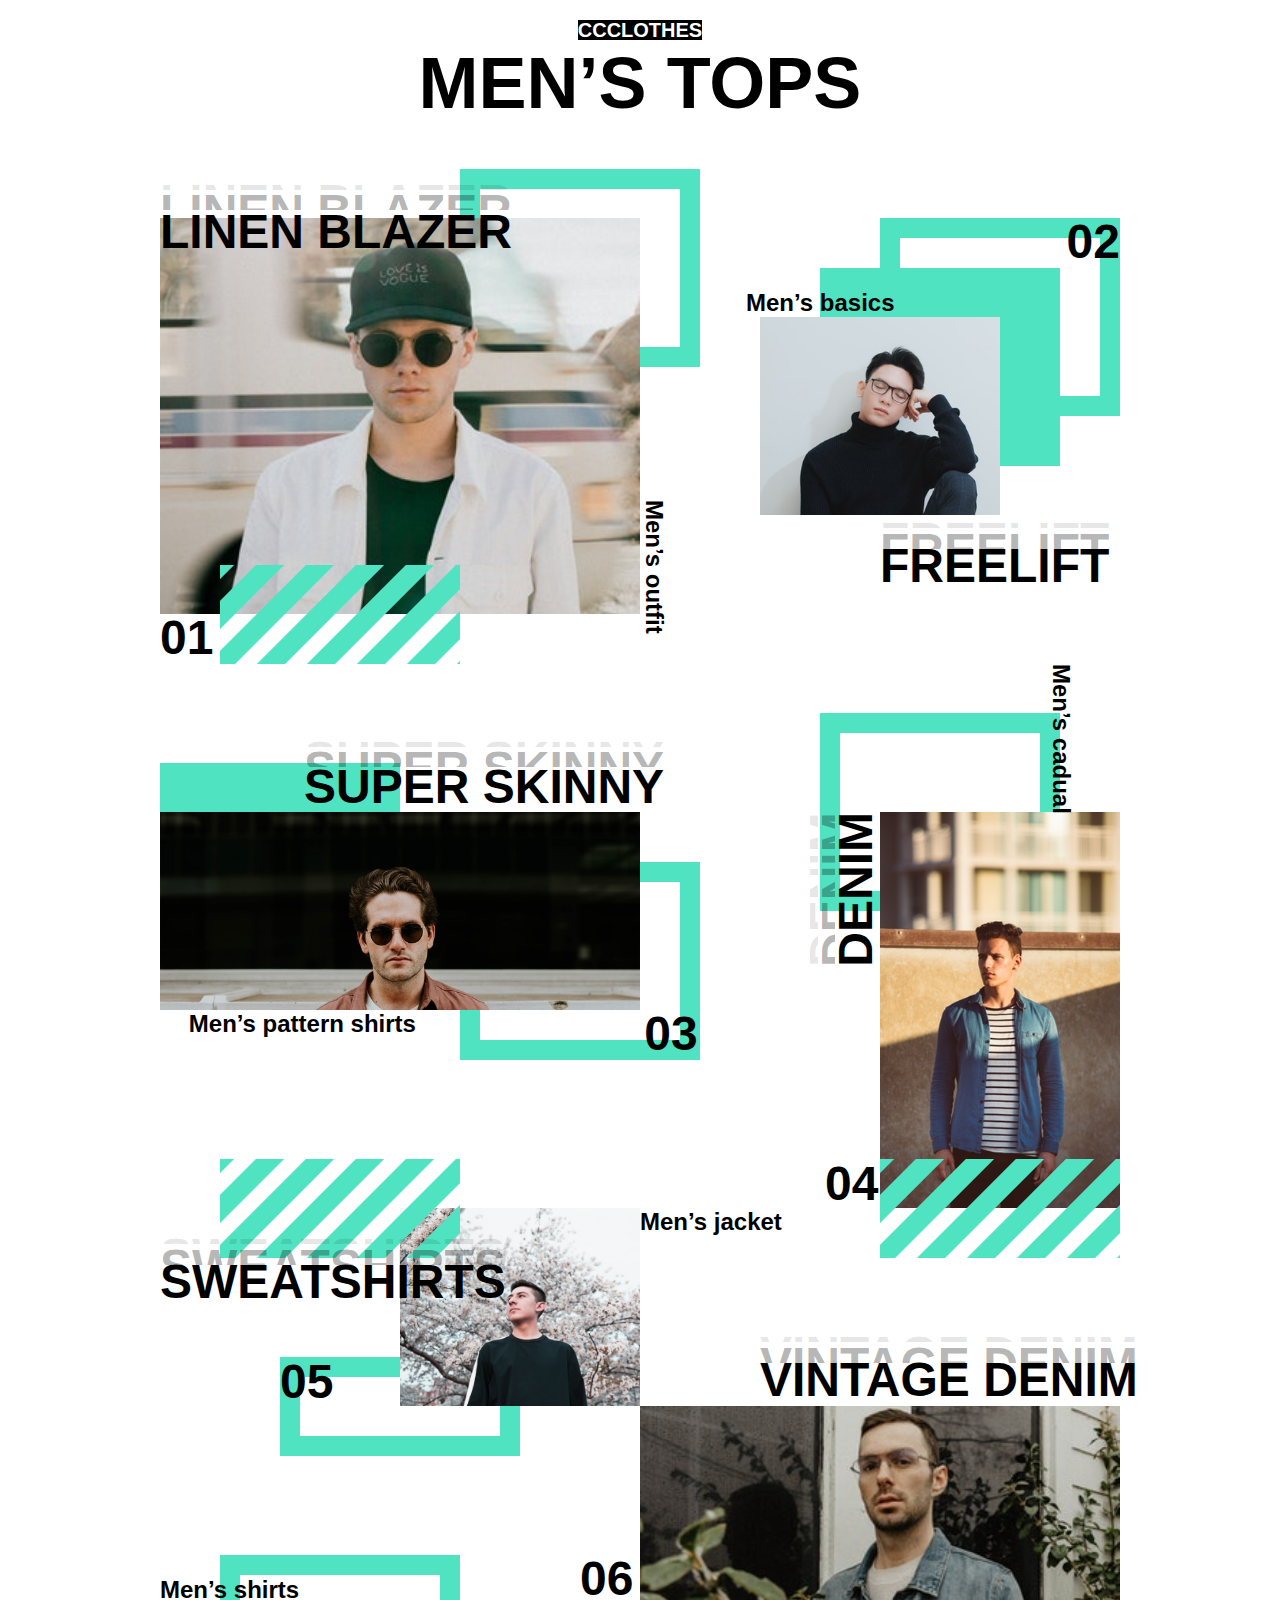
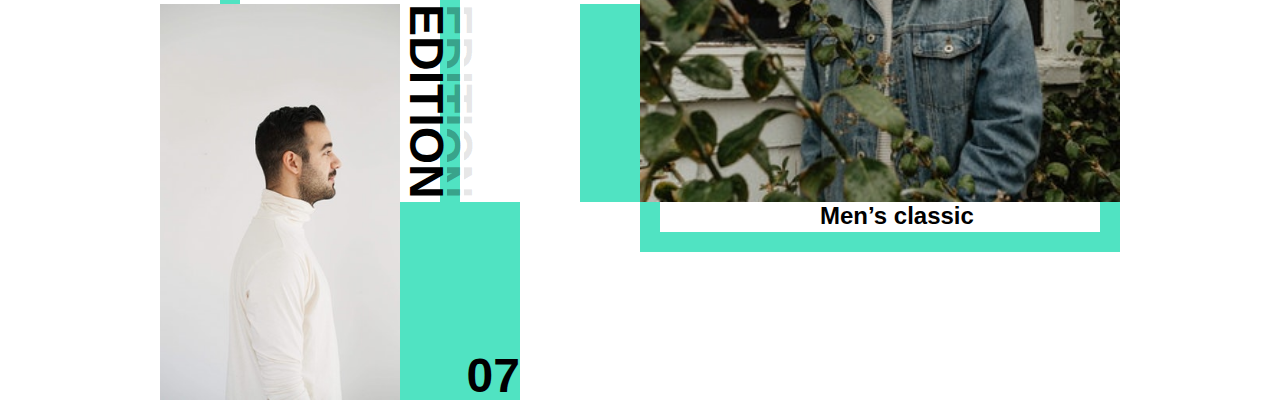
<file: index.html>
<!DOCTYPE html>
<html lang="en">
<head>
	<meta charset="UTF-8">
	<title>Document</title>
	<link rel="stylesheet" href="css/reset.css">
	<link rel="stylesheet" href="css/public.css">
	<link rel="stylesheet" href="css/index.css">
</head>
<body>
	<div class="wrap">
		<div class="logo">CCCLOTHES</div>
		<h1><a href="product.html">MEN’S TOPS</a></h1>
		<div class="outfit-phto">
			<img src="img/man1.jpg" alt="">
		</div>
		<div class="basics-phto">
			<img src="img/man2.jpg" alt="">
		</div>
		<div class="pattern-shirts-phto">
			<img src="img/man3.jpg" alt="">
		</div>
		<div class="cadual-phto">
			<img src="img/man5.jpg" alt="">
		</div>
		<div class="jacket-phto">
			<img src="img/man4.jpg" alt="">
		</div>
		<div class="classic-phto">
			<img src="img/man6.jpg" alt="">
		</div>
		<div class="shirts-phto">
			<img src="img/man7.jpg" alt="">
		</div>

		<div class="outfit-pattern">
			<div class="patten1"></div>
			<div class="patten2"></div>
			<div class="product" data-text="LINEN BLAZER">LINEN BLAZER</div>
			<div class="title"
			>Men’s outfit</div>
			<div class="index">01</div>
		</div>
		<div class="basics-pattern">
			<div class="patten1"></div>
			<div class="patten2"></div>
			<div class="product" data-text="FREELIFT">FREELIFT</div>
			<div class="title"
			>Men’s basics</div>
			<div class="index">02</div>
		</div>
		<div class="pattern-shirts-pattern">
			<div class="patten1"></div>
			<div class="patten2"></div>
			<div class="product" data-text="SUPER SKINNY">SUPER SKINNY</div>
			<div class="title"
			>Men’s pattern shirts</div>
			<div class="index">03</div>
		</div>
		<div class="cadual-pattern">
			<div class="patten1"></div>
			<div class="patten2"></div>
			<div class="product" data-text="DENIM">DENIM</div>
			<div class="title"
			>Men’s cadual</div>
			<div class="index">04</div>
		</div>
		<div class="jacket-pattern">
			<div class="patten1"></div>
			<div class="patten2"></div>
			<div class="product" data-text="SWEATSHIRTS">SWEATSHIRTS</div>
			<div class="title"
			>Men’s jacket</div>
			<div class="index">05</div>
		</div>
		<div class="classic-pattern">
			<div class="patten1"></div>
			<div class="patten2"></div>
			<div class="product" data-text="VINTAGE DENIM">
				<a href="product.html">VINTAGE DENIM</a>
			</div>
			<div class="title"
			>Men’s classic</div>
			<div class="index">06</div>
		</div>
		<div class="shirts-pattern">
			<div class="patten1"></div>
			<div class="patten2"></div>
			<div class="product" data-text="EDITION">EDITION</div>
			<div class="title"
			>Men’s shirts</div>
			<div class="index">07</div>
		</div>
	</div>
</body>
</html>
</file>
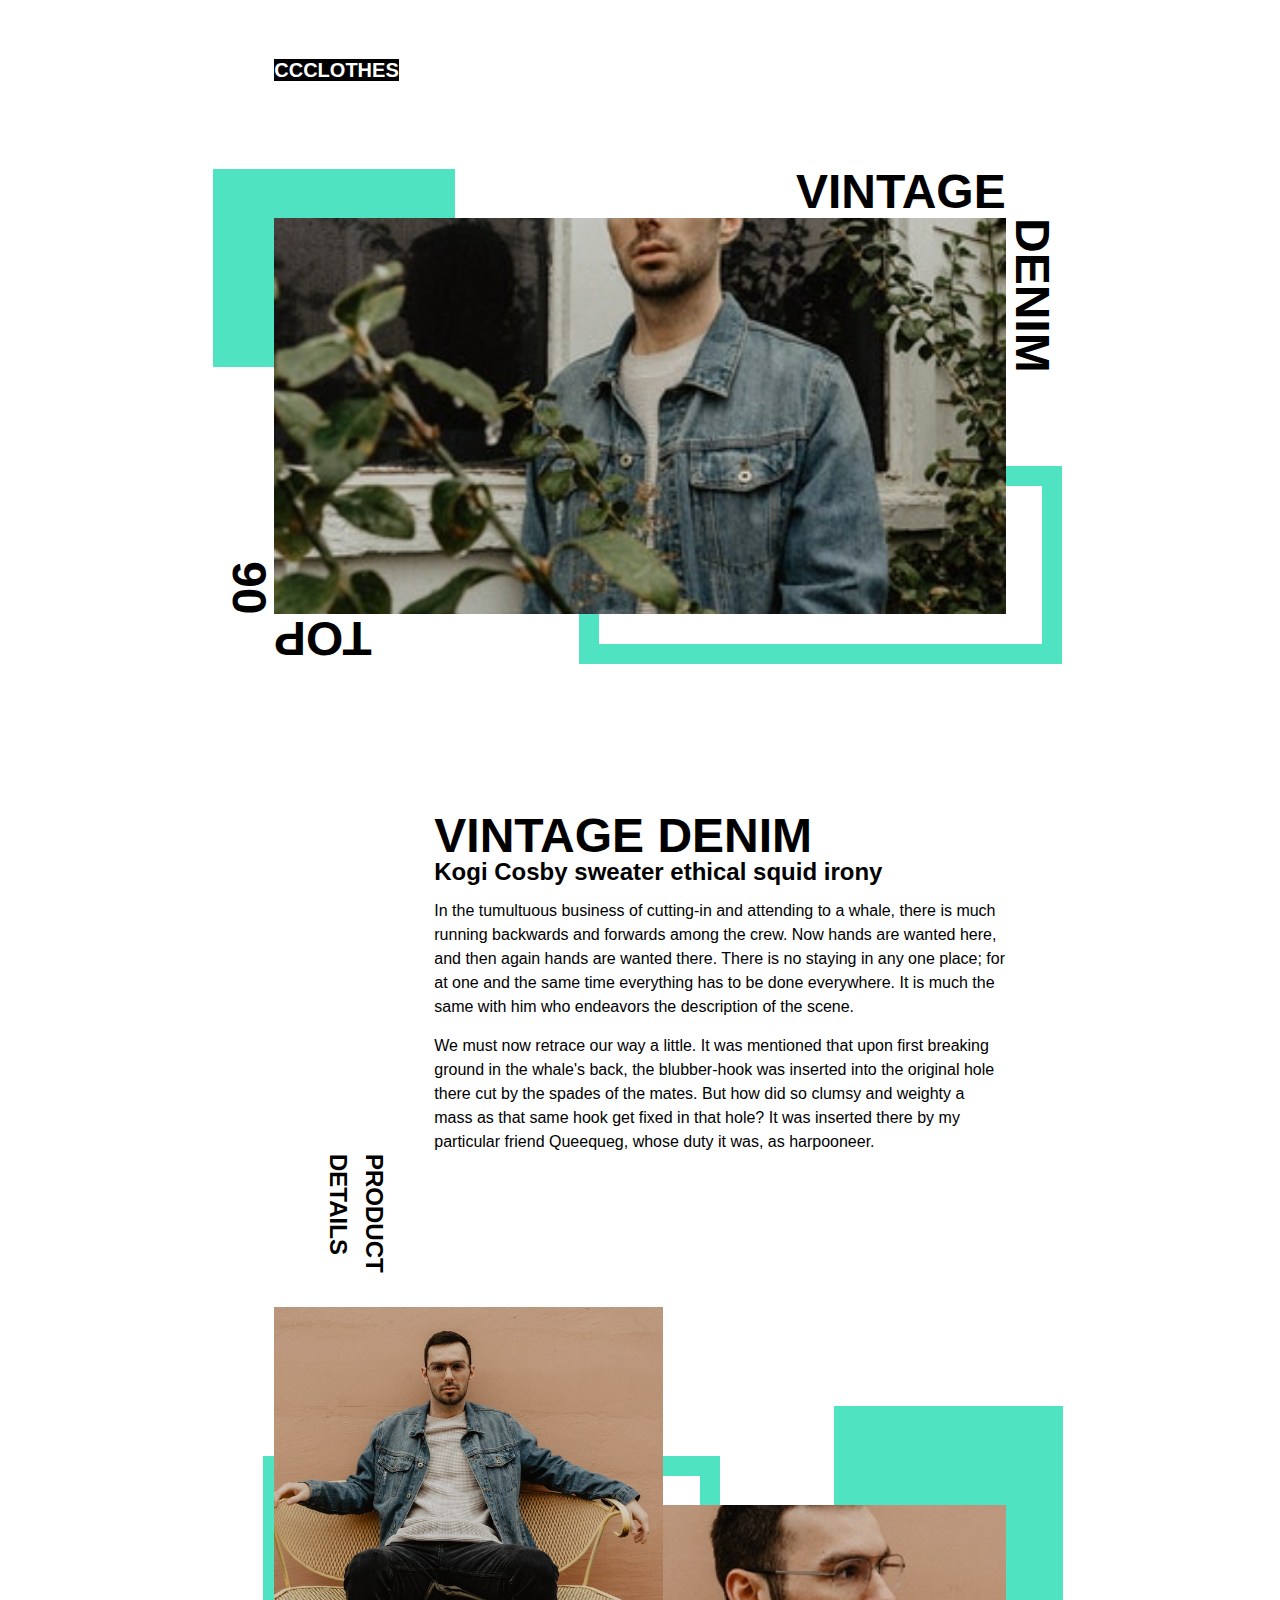
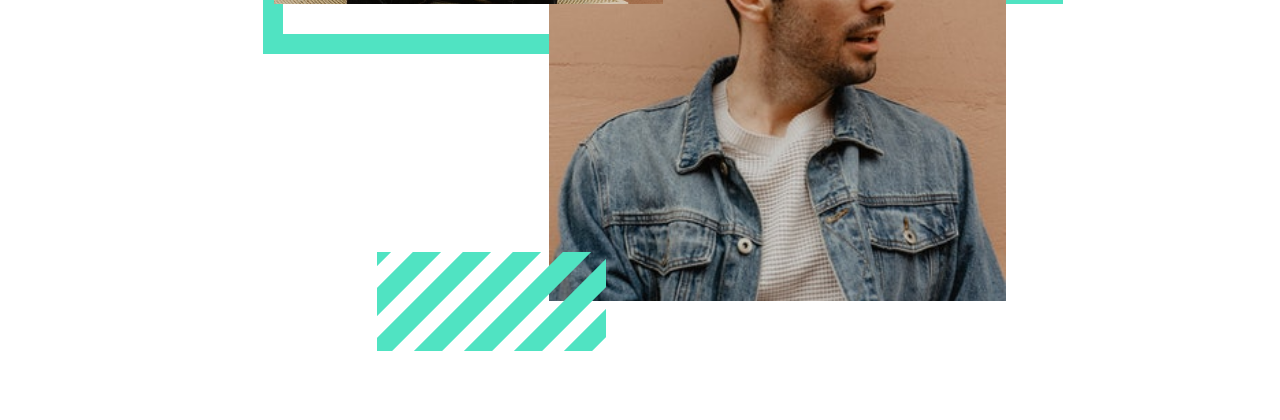
<file: product.html>
<!DOCTYPE html>
<html lang="en">
<head>
	<meta charset="UTF-8">
	<title>Document</title>
	<link rel="stylesheet" href="css/reset.css">
	<link rel="stylesheet" href="css/public.css">
	<link rel="stylesheet" href="css/product.css">
	<!-- font awesome -->
	<link rel="stylesheet" href="https://use.fontawesome.com/releases/v5.0.13/css/all.css" integrity="sha384-DNOHZ68U8hZfKXOrtjWvjxusGo9WQnrNx2sqG0tfsghAvtVlRW3tvkXWZh58N9jp" crossorigin="anonymous">
</head>
<body>
	<div class="wrap">
		<div class="logo">
			<i class="fas fa-arrow-left"></i>
			<span><a href="index.html">CCCLOTHES</a></span>
		</div>

		<div class="main-photo">
			<img src="img/man6.jpg" alt="">
		</div>
		<div class="sub1-photo">
			<img src="img/man9.jpg" alt="">
		</div>
		<div class="sub2-photo">
			<img src="img/man8.jpg" alt="">
		</div>

		<div class="main-pattern">
			<div class="patten1"></div>
			<div class="patten2"></div>
			<div class="product" data-text="VINTAGE">VINTAGE</div>
			<div class="product2" data-text="DENIM">DENIM</div>
			<div class="label" data-text="TOP">TOP</div>
			<div class="index">06</div>
		</div>
		<div class="sub2-pattern">
			<div class="patten1"></div>
			<div class="patten2"></div>
			<div class="patten3"></div>
		</div>

		<div class="product-sexcription">
			<h1>VINTAGE DENIM</h1>
			<h2>Kogi Cosby sweater ethical squid irony</h2>
			<p>In the tumultuous business of cutting-in and attending to a whale, there is much running backwards and forwards among the crew. Now hands are wanted here, and then again hands are wanted there. There is no staying in any one place; for at one and the same time everything has to be done everywhere. It is much the same with him who endeavors the description of the scene. </p> 
			<p>
			We must now retrace our way a little. It was mentioned that upon first breaking ground in the whale's back, the blubber-hook was inserted into the original hole there cut by the spades of the mates. But how did so clumsy and weighty a mass as that same hook get fixed in that hole? It was inserted there by my particular friend Queequeg, whose duty it was, as harpooneer.</p> 
			<div class="label">PRODUCT DETAILS</div>
		</div>
	</div>	
</body>
</html>
</file>
<file: css/public.css>
body {
	font-family: 'Roboto Medium', arial;     /* fonts roboto-medium */
	/*font-family: Microsoft JhengHei;*/    /* 微軟正黑體 */
	font-weight: bold;  	/* 粗體字 */
	/* font-size: 16px; - 字型大小(default 16px), also support 120% mode */
}

.wrap {
	display: grid;
	grid-template-columns: 20px repeat(8, 1fr) 20px;
	grid-template-rows: 20px repeat(20, 1fr) 20px; 	
	max-width: 1000px;
	min-height: 2020px;
	margin: 0 auto;
}
</file>
<file: css/index.css>
/*.bp-green {
	background-color: #50E3C2;
}*/
/*$bp-green: #50E3C2;*/
.patten1, .patten2, .product , .title, .index{
	/* box size incluse padding and boarder */
	box-sizing: border-box;
	-moz-box-sizing: border-box;
	-webkit-box-sizing: border-box; 
}


/* ================================ */
.logo {
	grid-column-start: 5;  /* 格線編號 */
	grid-column-end: 7;
	grid-row-start: 2;
	grid-row-end: 3;
	font-size: 20px;
	background-color: #000000;
	color: #FFFFFF;
	justify-self: center;
	align-self: start;
}
h1 {
	grid-column-start: 4;  /* 格線編號 */
	grid-column-end: 8;
	grid-row-start: 2;
	grid-row-end: 3;
	font-size: 72px;
	color: #000000;
	justify-self: center;
	align-self: end;
}
h1 a {
	color: #000000;
	text-decoration: none;
}
h1 a:hover {
	color: blue;
}
.product a {
	color: #000000;
	text-decoration: none;
}
.product a:hover {
	color: blue;
}
/* ================================ */
.outfit-phto {
	position: relative;
	grid-column-start: 2;  /* 格線編號 */
	grid-column-end: 6;
	grid-row-start: 4;
	grid-row-end: 8;
	overflow: hidden;
} 
.outfit-phto img {
	position: absolute;
	top: -180px;
	width : 100% ;
	z-index: 20;
}
/* ................................ */
.outfit-pattern {
	position: relative;
	grid-column-start: 2;  /* 格線編號 */
	grid-column-end: 6;
	grid-row-start: 4;
	grid-row-end: 8;
}
.outfit-pattern .patten1 {
	position: absolute;
	top: -12.5%;
	left: 62.5%;
	width: 50%;
	height: 50%;
	background-color:  #FFFFFF;
	border:  20px solid #50E3C2;
	z-index: 15;
}
.outfit-pattern .patten2 {
	position: absolute;
	top:  87.5%;
	left: 12.5%;
	width: 50%;
	height: 25%;
	background-image: url(../img/pattern.png);
	z-index: 25;
} 
.outfit-pattern .product {
	position: absolute;
	font-size: 48px;
	top:  -10px;
	color:  #000000;
	z-index: 25;
}
.outfit-pattern .product::after {
	position: absolute;
	height: 22px;
	content: attr(data-text);
	left: 0;
	top:  -20px;
	width: 100%;
	color:  rgba(0,0,0,0.30);
	overflow: hidden; 
}
.outfit-pattern .product::before {
	position: absolute;
	height: 12px;
	content: attr(data-text);
	left: 0;
	top:  -30px;
	width: 100%;
	color:  rgba(0,0,0,0.10);
	overflow: hidden; 
}

.outfit-pattern .title {
	position: absolute;
	font-size: 24px;
	line-height: 28px;
	right:  -28px;
	bottom: -20px;
	color:  #000000;
	
	/* 字垂直 */
	-webkit-writing-mode: vertical-rl;
	writing-mode: vertical-rl ;
}
.outfit-pattern .index {
	position: absolute;
	font-size: 48px;
	line-height: 48px;
	bottom: -48px;
	color:  #000000;
}
/* ================================ */
.basics-phto {
	position: relative;
	grid-column-start: 7;  /* 格線編號 */
	grid-column-end: 9;
	grid-row-start: 5;
	grid-row-end: 7;
	overflow: hidden;
	background-color: green;
}
.basics-phto img {
	position: absolute;
	top: -100px;
	width : 100% ;
	z-index: 20;
}
/* ................................ */
.basics-pattern {
	position: relative;
	grid-column-start: 7;  /* 格線編號 */
	grid-column-end: 9;
	grid-row-start: 5;
	grid-row-end: 7;
}
.basics-pattern .patten1 {
	position: absolute;
	top: -50%;
	left: 50%;
	width: 100%;
	height: 100%;
	background-color:  #FFFFFF;
	border:  20px solid #50E3C2;
	z-index: 10;
}
.basics-pattern .patten2 {
	position: absolute;
	top:  -25%;
	left: 25%;
	width: 100%;
	height: 100%;
	background-color:  #50E3C2;
	z-index: 15;
} 
.basics-pattern .product {
	position: absolute;
	font-size: 48px;
	left: 50%;
	bottom: -38%;
	color:  #000000;
	padding-top: 0;
	z-index: 25;
}
.basics-pattern .product::after {
	position: absolute;
	height: 22px;
	content: attr(data-text);
	left: 0;
	bottom: calc(-38% + 59px);
	width: 100%;
	color:  rgba(0,0,0,0.30);
	overflow: hidden;
}
.basics-pattern .product::before {
	position: absolute;
	height: 12px;
	content: attr(data-text);
	left: 0;
	bottom: calc(-38% + 80px);
	width: 100%;
	color:  rgba(0,0,0,0.10);
	overflow: hidden;
}

.basics-pattern .title {
	position: absolute;
	font-size: 24px;
	line-height: 28px;
	top: -28px;
	left: -14px;
	color:  #000000;
	z-index: 20;
	/* 字垂直 */
/*	-webkit-writing-mode: vertical-rl;
	writing-mode: vertical-rl ;*/
}
.basics-pattern .index {
	position: absolute;
	font-size: 48px;
	line-height: 48px;
	top: -50%;
	right: -50%;
	color:  #000000;
	z-index: 20;
}
/* ================================ */
.pattern-shirts-phto {
	position: relative;
	grid-column-start: 2;  /* 格線編號 */
	grid-column-end: 6;
	grid-row-start: 10;
	grid-row-end: 12;
	overflow: hidden;
	background-color: pink;
}
.pattern-shirts-phto img {
	position: absolute;
	top: -10px;
	width : 100% ;
	z-index: 20;
}
/* ................................ */
.pattern-shirts-pattern {
	position: relative;
	grid-column-start: 2;  /* 格線編號 */
	grid-column-end: 6;
	grid-row-start: 10;
	grid-row-end: 12;
}
.pattern-shirts-pattern .patten1 {
	position: absolute;
	right: -12.5%;
	bottom: -25%;
	width: 50%;
	height: 100%;
	border:  20px solid #50E3C2;
	z-index: 15;8}
.pattern-shirts-pattern .patten2 {
	position: absolute;
	top:  -25%;
	left: 0%;
	width: 50%;
	height: 50%;
	background-color:  #50E3C2;
	z-index: 15;
} 
.pattern-shirts-pattern .product {
	position: absolute;
	font-size: 48px;
	top: -25%;
	left: 30%;
	width: 100%;
	height: 48px;
	color:  #000000;
	border: 0;
	z-index: 20;
}
.pattern-shirts-pattern .product::after {
	position: absolute;
	height: 22px;
	content: attr(data-text);
	top: calc(-25% - 6px);
	left: 0%;
	width: 100%;
	color:  rgba(0,0,0,0.30);
	overflow: hidden; 
}
.pattern-shirts-pattern .product::before {
	position: absolute;
	height: 12px;
	content: attr(data-text);
	top: calc(-25% - 16px);
	left: 0%;
	width: 100%;
	color:  rgba(0,0,0,0.10);
	overflow: hidden; 
}

.pattern-shirts-pattern .title {
	position: absolute;
	font-size: 24px;
	line-height: 28px;
	left: 6%;
	bottom: -28px;
	color:  #000000;
	z-index: 20;
	/* 字垂直 */
/*	-webkit-writing-mode: vertical-rl;
	writing-mode: vertical-rl ;*/
}
.pattern-shirts-pattern .index {
	position: absolute;
	font-size: 48px;
	line-height: 48px;
	right: -12%;
	bottom: -48px;
	color:  #000000;
	z-index: 20;
}
/* ================================ */
.cadual-phto {
	position: relative;
	grid-column-start: 8;  /* 格線編號 */
	grid-column-end: 10;
	grid-row-start: 10;
	grid-row-end: 14;
	overflow: hidden;
	background-color: pink;
}
.cadual-phto img {
	position: absolute;
	left: -30px;
	height : 100% ;
	z-index: 20;

}
/* ................................ */
.cadual-pattern {
	position: relative;
	grid-column-start: 8;  /* 格線編號 */
	grid-column-end: 10;
	grid-row-start: 10;
	grid-row-end: 14;
}
.cadual-pattern .patten1 {
	position: absolute;
	top: -25%;
	left: -25%;
	width: 100%;
	height: 50%;
	background-color:  #FFFFFF;
	border:  20px solid #50E3C2;
	z-index: 15;
}
.cadual-pattern .patten2 {
	position: absolute;
	bottom:  -12.5%;
	left: 0;
	width: 100%;
	height: 25%;
	background-image: url(../img/pattern.png);
	z-index: 25;
} 
.cadual-pattern .product { 
	position: absolute;
	font-size: 48px;
	left:  -48px;
	color:  #000000;
	z-index: 20;

	/* 字垂直 */
	-webkit-writing-mode: vertical-rl;
	writing-mode: vertical-rl ;

	/*css文字上下颠倒*/
	filter:  progid:DXImageTransform.Microsoft.BasicImage(rotation=2);  /* IE6,IE7 */
	ms-filter: "progid:DXImageTransform.Microsoft.BasicImage(rotation=2)"; /* IE8 */
	-moz-transform: rotate(-180deg);  /* 火狐3.5+ */
	-o-transform: rotate(-180deg);  /* Opera 10.5 */
	-webkit-transform: rotate(-180deg);  /* Safari 3.1+, Chrome */
}
.cadual-pattern .product::after {
	position: absolute;
	width: 20px;
	content: attr(data-text);
	left: 45px;
	top:  0;
	color:  rgba(0,0,0,0.30);
	overflow: hidden; 
}
.cadual-pattern .product::before {
	position: absolute;
	width: 15px;
	content: attr(data-text);
	left: 62px;
	top:  0 ;
	color:  rgba(0,0,0,0.10);
	overflow: hidden; 
}

.cadual-pattern .title {
	position: absolute;
	font-size: 24px;
	line-height: 28px;
	right:  calc(25% - 15px);
	top: -37.5%;
	color:  #000000;
	z-index: 20;
	
	/* 字垂直 */
	-webkit-writing-mode: vertical-rl;
	writing-mode: vertical-rl ;
}
.cadual-pattern .index {
	position: absolute;
	font-size: 48px;
	line-height: 48px;
	left: -55px;
	bottom: 0;
	color:  #000000;
}
/* ================================ */
.jacket-phto {
	position: relative;
	grid-column-start: 4;  /* 格線編號 */
	grid-column-end: 6;
	grid-row-start: 14;
	grid-row-end: 16;
	overflow: hidden;
	background-color: pink;
}
.jacket-phto img {
	position: absolute;
	left: -20px;
	height : 100% ;
	z-index: 20;

	/* 圖左右對調 */
	-moz-transform:scaleX(-1);
	-webkit-transform:scaleX(-1);
	-o-transform:scaleX(-1);
	transform:scaleX(-1);
	filter:FlipH;

	/* 圖上下對調 */
	/*-moz-transform:scaleY(-1);
	-webkit-transform:scaleY(-1);
	-o-transform:scaleY(-1);
	transform:scaleY(-1);
	filter:FlipV;*/
}
/* ................................ */
.jacket-pattern {
	position: relative;
	grid-column-start: 4;  /* 格線編號 */
	grid-column-end: 6;
	grid-row-start: 14;
	grid-row-end: 16;
}
.jacket-pattern .patten1 {
	position: absolute;
	bottom: -25%;
	left: -50%;
	width: 100%;
	height: 50%;
	background-color:  #FFFFFF;
	border:  20px solid #50E3C2;
	z-index: 15;
}
.jacket-pattern .patten2 {
	position: absolute;
	top:  -25%;
	left: -75%;
	width: 100%;
	height: 50%;
	background-image: url(../img/pattern.png);
	z-index: 25;
} 
.jacket-pattern .product {
	position: absolute;
	font-size: 48px;
	left: -100%;
	top:  25%;
	color:  #000000;
	padding-top: 0;
	z-index: 25;
}
.jacket-pattern .product::after {
	position: absolute;
	height: 22px;
	content: attr(data-text);
	left: 0;
	bottom: calc(-38% + 59px);
	width: 100%;
	color:  rgba(0,0,0,0.30);
	overflow: hidden;
}
.jacket-pattern .product::before {
	position: absolute;
	height: 12px;
	content: attr(data-text);
	left: 0;
	bottom: calc(-38% + 80px);
	width: 100%;
	color:  rgba(0,0,0,0.10);
	overflow: hidden;
}

.jacket-pattern .title {
	position: absolute;
	font-size: 24px;
	line-height: 28px;
	width: 100%;
	top: 0;
	left: 100%;
	color:  #000000;
	z-index: 20;
	/* 字垂直 */
/*	-webkit-writing-mode: vertical-rl;
	writing-mode: vertical-rl ;*/
}
.jacket-pattern .index {
	position: absolute;
	font-size: 48px;
	line-height: 48px;
	bottom: 0;
	left: -50%;
	color:  #000000;
	z-index: 20;
}
/* ================================ */
.classic-phto {
	position: relative;
	grid-column-start: 6;  /* 格線編號 */
	grid-column-end: 10;
	grid-row-start: 16;
	grid-row-end: 20;
	overflow: hidden;
	background-color: pink;
}
.classic-phto img {
	position: absolute;
	top: -150px;
	width : 100% ;
	z-index: 20;

}
/* ................................ */
.classic-pattern {
	position: relative;
	grid-column-start: 6;  /* 格線編號 */
	grid-column-end: 10;
	grid-row-start: 16;
	grid-row-end: 20;
}
.classic-pattern .patten1 {
	position: absolute;
	bottom: -12.5%;
	left: 0;
	width: 100%;
	height: 50%;
	background-color:  #FFFFFF;
	border:  20px solid #50E3C2;
	z-index: 15;
}
.classic-pattern .patten2 {
	position: absolute;
	bottom:  0;
	left: -12.5%;
	width: 50%;
	height: 50%;
	background-color: #50E3C2;
	z-index: 15;
} 
.classic-pattern .product {
	position: absolute;
	font-size: 48px;
	width: 100%;
	left: 25%;
	top:  -50px;
	color:  #000000;
	padding-top: 0;
	z-index: 20;
}
.classic-pattern .product::after {
	position: absolute;
	height: 22px;
	content: attr(data-text);
	left: 0;
	bottom: calc(-38% + 59px);
	width: 100%;
	color:  rgba(0,0,0,0.30);
	overflow: hidden;
}
.classic-pattern .product::before {
	position: absolute;
	height: 12px;
	content: attr(data-text);
	left: 0;
	bottom: calc(-38% + 80px);
	width: 100%;
	color:  rgba(0,0,0,0.10);
	overflow: hidden;
}

.classic-pattern .title {
	position: absolute;
	font-size: 24px;
	line-height: 28px;
	width: 100%;
	bottom: -28px;
	left: 37.5%;
	color:  #000000;
	z-index: 20;
	/* 字垂直 */
/*	-webkit-writing-mode: vertical-rl;
	writing-mode: vertical-rl ;*/
}
.classic-pattern .index {
	position: absolute;
	font-size: 48px;
	line-height: 48px;
	top: 37.5%;
	left: -12.5%;
	color:  #000000;
	z-index: 25;
}
/* ================================ */
.shirts-phto {
	position: relative;
	grid-column-start: 2;  /* 格線編號 */
	grid-column-end: 4;
	grid-row-start: 18;
	grid-row-end: 22;
	overflow: hidden;
	background-color: pink;
}
.shirts-phto img {
	position: absolute;
	height : 100% ;
	z-index: 20;
}
/* ................................ */
.shirts-pattern {
	position: relative;
	grid-column-start: 2;  /* 格線編號 */
	grid-column-end: 4;
	grid-row-start: 18;
	grid-row-end: 22;
}
.shirts-pattern .patten1 {
	position: absolute;
	top: -12.5%;
	left: 25%;
	width: 100%;
	height: 100%;
	background-color:  #FFFFFF;
	border:  20px solid #50E3C2;
	z-index: 10;
}
.shirts-pattern .patten2 {
	position: absolute;
	bottom:  0;
	left: 100%;
	width: 50%;
	height: 50%;
	background-color: #50E3C2;
	z-index: 15;
} 
.shirts-pattern .product { 
	position: absolute;
	font-size: 48px;
	right:  -50px;
	color:  #000000;
	z-index: 20;

	/* 字垂直 */
	-webkit-writing-mode: vertical-rl;
	writing-mode: vertical-rl ;
}
.shirts-pattern .product::after {
	position: absolute;
	width: 20px;
	content: attr(data-text);
	left: 45px;
	top:  0;
	color:  rgba(0,0,0,0.30);
	overflow: hidden; 
}
.shirts-pattern .product::before {
	position: absolute;
	width: 15px;
	content: attr(data-text);
	left: 62px;
	top:  0 ;
	color:  rgba(0,0,0,0.10);
	overflow: hidden; 
}

.shirts-pattern .title {
	position: absolute;
	font-size: 24px;
	line-height: 28px;
	left:  0;
	top: -28px;
	color:  #000000;
	z-index: 20;
	
	/* 字垂直 */
/*	-webkit-writing-mode: vertical-rl;
	writing-mode: vertical-rl ;*/
}
.shirts-pattern .index {
	position: absolute;
	font-size: 48px;
	line-height: 48px;
	right: -50%;
	bottom: 0;
	color:  #000000;
	z-index: 20;
}
/* ================================ */
</file>
<file: css/product.css>
.patten1, .patten2, .patten3, .product, .product2 , .label, .index{
	 /* box size incluse padding and boarder */
  box-sizing: border-box;
  -moz-box-sizing: border-box;
  -webkit-box-sizing: border-box; 
}

/* ================================ */
.logo {
	position: relative;
	grid-column-start: 3;  /* 格線編號 */
	grid-column-end: 4;
	grid-row-start: 2;
	grid-row-end: 3;
	justify-self: start;
	align-self: center;
	width: 160px;
}
.logo a {
	text-decoration: none;
	font-size: 20px;
	background-color: #000000;
	color: #FFFFFF;
}
.logo a:hover {
	color: blue;
}
/* ================================ */
.main-photo {
	position: relative;
	grid-column-start: 3;  /* 格線編號 */
	grid-column-end: 9;
	grid-row-start: 4;
	grid-row-end: 8;
	overflow: hidden;
}
.main-photo img {
	position: absolute;
	width : 100% ;
	top: -340px;
	z-index: 20;
} 
/* ................................ */
.main-pattern {
	position: relative;
	grid-column-start: 3;  /* 格線編號 */
	grid-column-end: 9;
	grid-row-start: 4;
	grid-row-end: 8;
}
.main-pattern .patten1 {
	position: absolute;
	bottom: -12.5%;
	left: calc(100%*5/12);
	width: 66%;
	height: 50%;
	background-color:  #FFFFFF;
	border:  20px solid #50E3C2;
	z-index: 15;
}
.main-pattern .patten2 {
	position: absolute;
	top:  -12.5%;
	left: calc(-100%/12);
	width: 33%;
	height: 50%;
	background-color:  #50E3C2;
	z-index: 15;
} 
.main-pattern .product {
	position: absolute;
	font-size: 48px;
	top:  -50px;
	right: 0;
	color:  #000000;
	z-index: 15;
}
.main-pattern .product2 {
	position: absolute;
	font-size: 48px;
	top:  0;
	right: -50px;
	color:  #000000;
	z-index: 15;

	/* 字垂直 */
	-webkit-writing-mode: vertical-rl;
	writing-mode: vertical-rl ;
}
.main-pattern .label {
	position: absolute;
	font-size: 48px;
	left: 0;
	bottom: -48px;
	color:  #000000;
	z-index: 15;

	/*css文字上下颠倒*/
	filter:  progid:DXImageTransform.Microsoft.BasicImage(rotation=2);  /* IE6,IE7 */
	ms-filter: "progid:DXImageTransform.Microsoft.BasicImage(rotation=2)"; /* IE8 */
	-moz-transform: rotate(-180deg);  /* 火狐3.5+ */
	-o-transform: rotate(-180deg);  /* Opera 10.5 */
	-webkit-transform: rotate(-180deg);  /* Safari 3.1+, Chrome */
}
.main-pattern .index {
	position: absolute;
	font-size: 48px;
	line-height: 48px;
	bottom: 0;
	left: -48px;
	color:  #000000;

	/* 字垂直 */
	-webkit-writing-mode: vertical-rl;
	writing-mode: vertical-rl;

	/*css文字上下颠倒*/
	filter:  progid:DXImageTransform.Microsoft.BasicImage(rotation=2);  /* IE6,IE7 */
	ms-filter: "progid:DXImageTransform.Microsoft.BasicImage(rotation=2)"; /* IE8 */
	-moz-transform: rotate(-180deg);  /* 火狐3.5+ */
	-o-transform: rotate(-180deg);  /* Opera 10.5 */
	-webkit-transform: rotate(-180deg);  /* Safari 3.1+, Chrome */
}
/* ================================ */
.sub1-photo {
	position: relative;
	grid-column-start: 3;  /* 格線編號 */
	grid-column-end: 6;
	grid-row-start: 15;
	grid-row-end: 18;
	overflow: hidden;
} 
.sub1-photo img {
	position: absolute;
	height : 100% ;
	left: -50px;
	z-index: 25;
} 
/* ================================ */
.sub2-photo {
	position: relative;
	grid-column-start: 5;  /* 格線編號 */
	grid-column-end: 9;
	grid-row-start: 17;
	grid-row-end: 21;
	overflow: hidden;
}
.sub2-photo img {
	position: absolute;
	width : 100% ;
	top: -160px;
	z-index: 20;
}  
/* ................................ */
.sub2-pattern {
	position: relative;
	grid-column-start: 5;  /* 格線編號 */
	grid-column-end: 9;
	grid-row-start: 17;
	grid-row-end: 21;
}
.sub2-pattern .patten1 {
	position: absolute;
	top: -12.5%;
	left: -62.5%;
	width: 100%;
	height: 50%;
	background-color:  #FFFFFF;
	border:  20px solid #50E3C2;
	z-index: 15;
}
.sub2-pattern .patten2 {
	position: absolute;
	top:  -25%;
	right: -12.5%;
	width: 50%;
	height: 50%;
	background-color:  #50E3C2;
	z-index: 15;
} 
.sub2-pattern .patten3 {
	position: absolute;
	left: -37.5%;
	bottom: -12.5%;
	width: 50%;
	height: 25%;
	background-image: url(../img/pattern.png);
	z-index: 25;
} 
/* ================================ */
.product-sexcription {
	position: relative;
	grid-column-start: 4;  /* 格線編號 */
	grid-column-end: 9;
	grid-row-start: 10;
	grid-row-end: 14;
}
.product-sexcription h1 {
	font-size: 48px;
}
.product-sexcription h2 {
	font-size: 24px;
}
.product-sexcription p {
	font-size: 16px;
	line-height: 24px;
	margin-top: 15px;
	font-weight: normal;
}
.product-sexcription .label {
	position: absolute;
	left: -20%;
	font-size: 24px;
	line-height: 36px;

	/* 字垂直 */
	-webkit-writing-mode: vertical-rl;
	writing-mode: vertical-rl;
}
/* ================================ */
</file>
